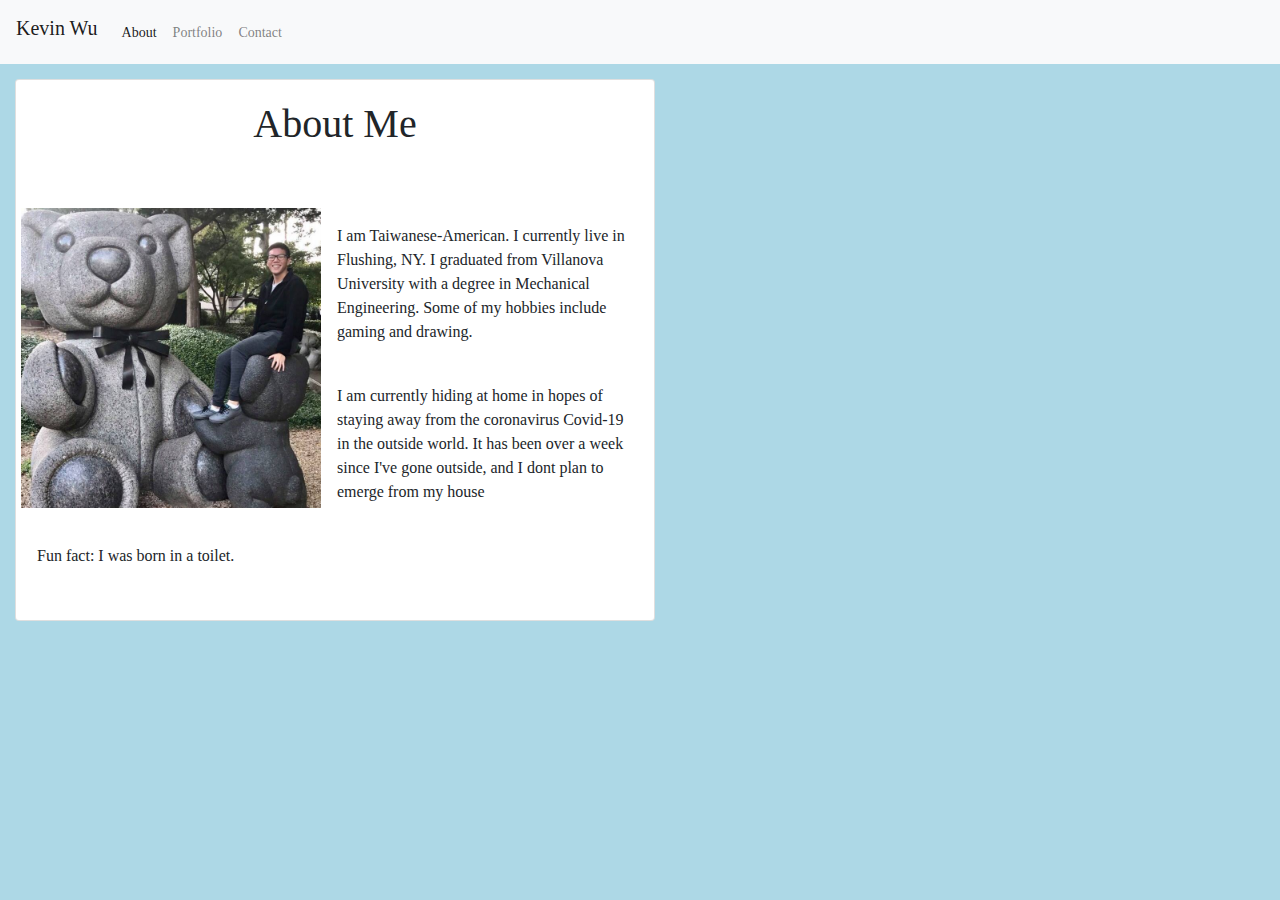
<file: index.html>
<!DOCTYPE html>
<html lang="en">
  <head>
    <meta charset="UTF-8" />
    <meta
      name="viewport"
      content="width=device-width, initial-scale=1.0, shrink-to-fit=no"
    />
    <title>Home/About</title>

    <link
      rel="stylesheet"
      href="https://stackpath.bootstrapcdn.com/bootstrap/4.4.1/css/bootstrap.min.css"
      integrity="sha384-Vkoo8x4CGsO3+Hhxv8T/Q5PaXtkKtu6ug5TOeNV6gBiFeWPGFN9MuhOf23Q9Ifjh"
      crossorigin="anonymous"
    />
    <link rel="stylesheet" href="./assets/styles/style.css" />
  </head>

  <body>
    <header>
      <nav class="navbar navbar-expand navbar-light bg-light">
        <span class="navbar-brand h1">Kevin Wu</span>
        <ul class="navbar-nav">
          <li class="nav-item active">
            <a class="nav-link" href="index.html"
              >About <span class="sr-only">(current)</span></a
            >
          </li>
          <li class="nav-item">
            <a class="nav-link" href="portfolio.html">Portfolio</a>
          </li>
          <li class="nav-item">
            <a class="nav-link" href="contact.html">Contact</a>
          </li>
        </ul>
      </nav>
    </header>
    <main>
      <div class="row">
        <div class="col-md-12">
          <div class="card" style="width: 40rem;">
            <div class="card-body">
              <div class="row">
                <div class="col-md-12">
                  <h1 class="card-title">About Me</h1>
                </div>
              </div>

              <div class="row">
                <div class="row single-post mt-5 no-gutters">
                  <div class="col-md-12">
                    <div class="image-wrapper float-left pr-3">
                      <img src="./assets/images/me.jpg" alt="Kevin Wu" />
                    </div>
                    <div class="single-post-content-wrapper p-3">
                      <p>
                        I am Taiwanese-American. I currently live in Flushing,
                        NY. I graduated from Villanova University with a degree
                        in Mechanical Engineering. Some of my hobbies include
                        gaming and drawing.
                      </p>
                      <br />
                      <p>
                        I am currently hiding at home in hopes of staying away
                        from the coronavirus Covid-19 in the outside world. It
                        has been over a week since I've gone outside, and I dont
                        plan to emerge from my house
                      </p>
                      <br />
                      <p>
                        Fun fact: I was born in a toilet.
                      </p>
                    </div>
                  </div>
                </div>
              </div>
            </div>
          </div>
        </div>
      </div>
    </main>
  </body>
</html>
</file>
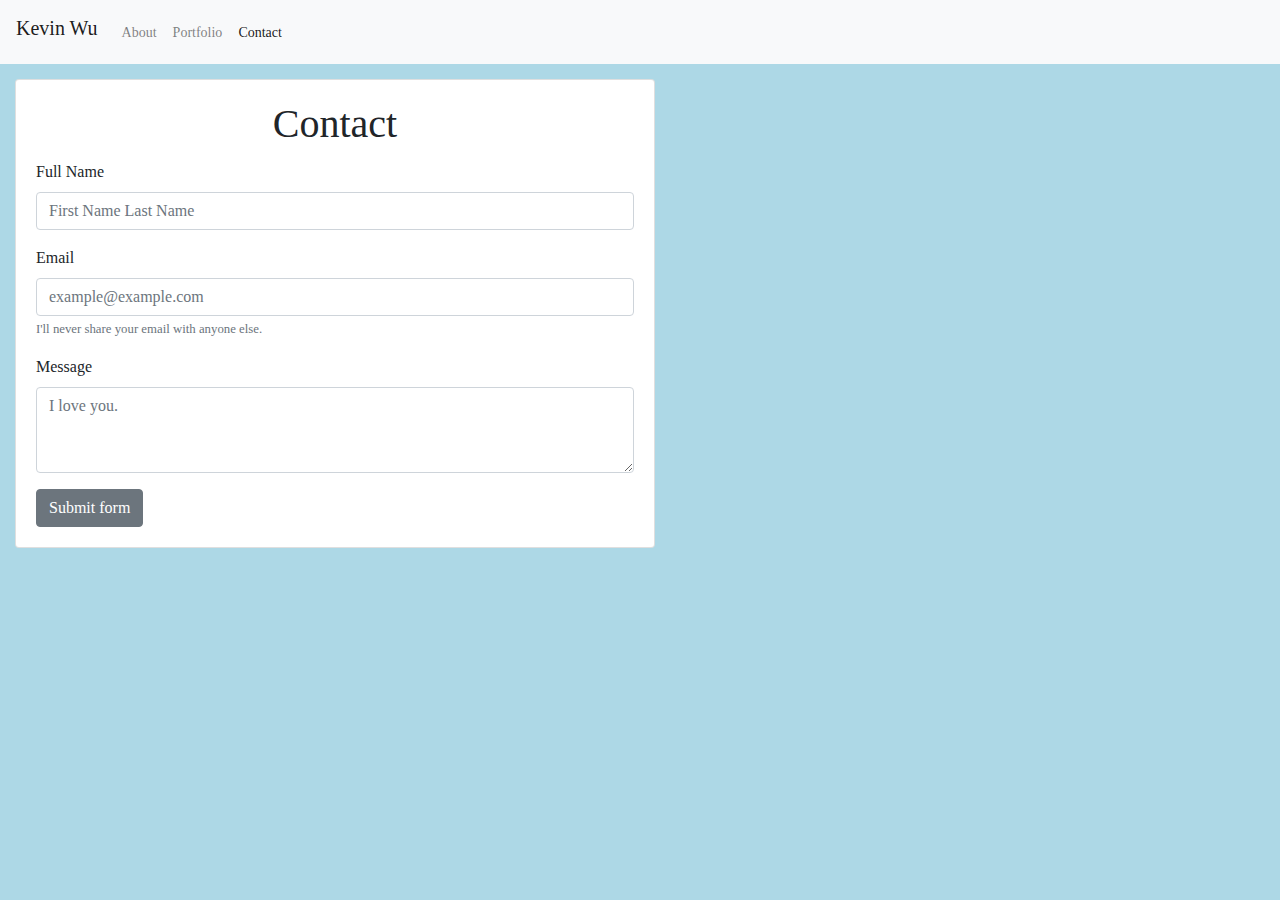
<file: contact.html>
<!DOCTYPE html>
<html lang="en">
	<head>
		<meta charset="UTF-8" />
		<meta
			name="viewport"
			content="width=device-width, initial-scale=1.0, shrink-to-fit=no"
		/>

		<title>Contact</title>

		<link
			rel="stylesheet"
			href="https://stackpath.bootstrapcdn.com/bootstrap/4.4.1/css/bootstrap.min.css"
			integrity="sha384-Vkoo8x4CGsO3+Hhxv8T/Q5PaXtkKtu6ug5TOeNV6gBiFeWPGFN9MuhOf23Q9Ifjh"
			crossorigin="anonymous"
		/>
		<link rel="stylesheet" href="./assets/styles/style.css" />
	</head>
	<body>
		<header>
			<nav class="navbar navbar-expand navbar-light bg-light">
				<span class="navbar-brand h1">Kevin Wu</span>

				<ul class="navbar-nav">
					<li class="nav-item">
						<a class="nav-link" href="index.html">About </a>
					</li>
					<li class="nav-item">
						<a class="nav-link" href="portfolio.html">Portfolio</a>
					</li>
					<li class="nav-item active">
						<a class="nav-link" href="contact.html"
							>Contact<span class="sr-only">(current)</span></a
						>
					</li>
				</ul>
			</nav>
		</header>
		<main>
			<div class="row">
				<div class="col-md-12">
					<div class="card" style="width: 40rem;">
						<div class="card-body">
							<h1 class="card-title">Contact</h1>
							<form>
								<div class="form-group">
									<label for="inputName">Full Name</label>
									<input
										type="text"
										class="form-control"
										id="inputName"
										placeholder="First Name Last Name"
									/>
								</div>
								<div class="form-group">
									<label for="inputEmail">Email</label>
									<input
										type="email"
										class="form-control"
										id="inputEmail"
										placeholder="example@example.com"
										aria-describedby="emailHelp"
									/>
									<small id="emailHelp" class="form-text text-muted"
										>I'll never share your email with anyone else.</small
									>
								</div>
								<div class="form-group">
									<label for="exampleFormControlTextarea1">Message</label>
									<textarea
										class="form-control"
										id="exampleFormControlTextarea1"
										placeholder="I love you."
										rows="3"
									></textarea>
								</div>
								<button class="btn btn-secondary" type="submit">
									Submit form
								</button>
							</form>
						</div>
					</div>
				</div>
			</div>
		</main>
	</body>
</html>
</file>
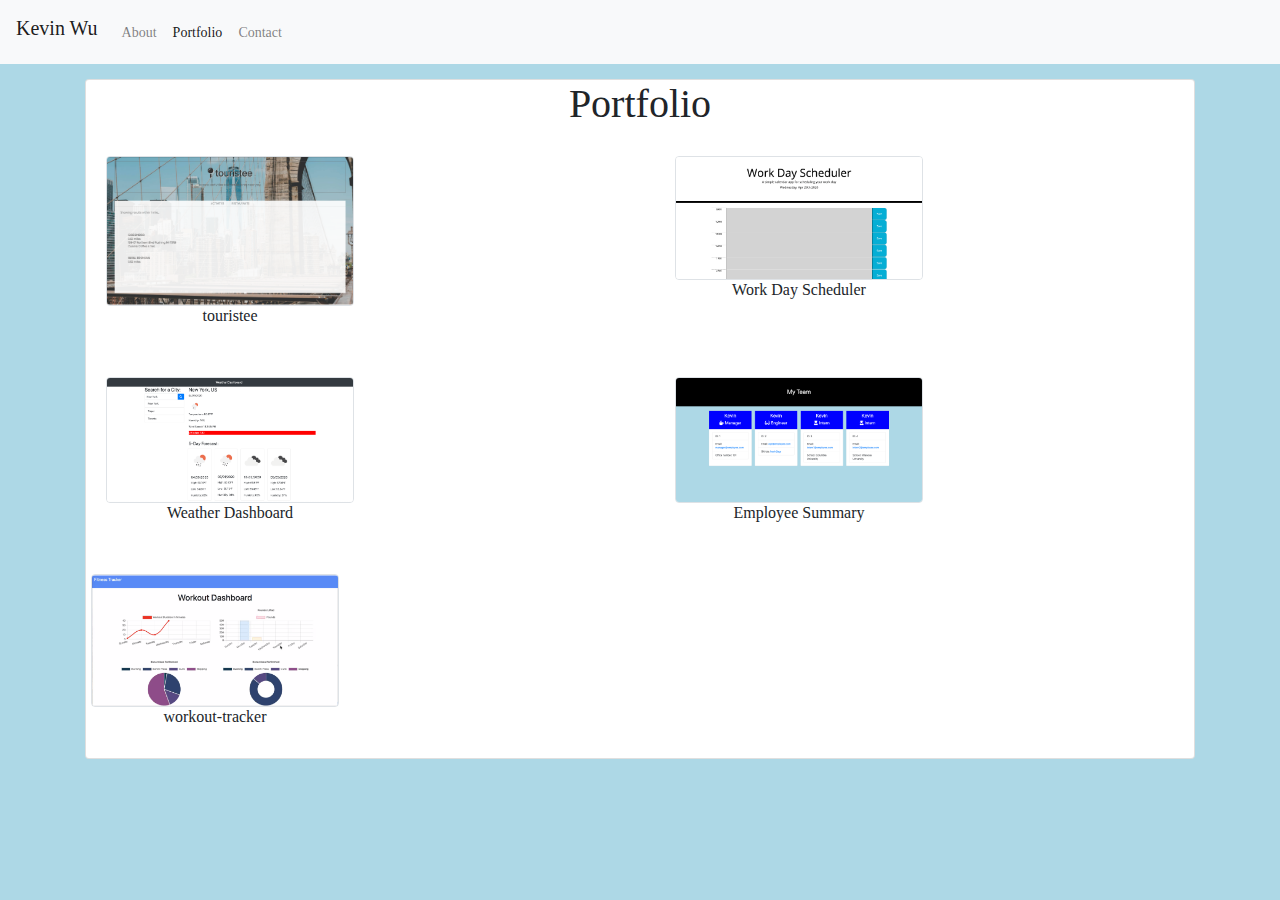
<file: portfolio.html>
<!DOCTYPE html>
<html lang="en">
  <head>
    <meta charset="UTF-8" />
    <meta
      name="viewport"
      content="width=device-width, initial-scale=1.0, shrink-to-fit=no"
    />

    <title>Portfolio</title>

    <link
      rel="stylesheet"
      href="https://stackpath.bootstrapcdn.com/bootstrap/4.4.1/css/bootstrap.min.css"
      integrity="sha384-Vkoo8x4CGsO3+Hhxv8T/Q5PaXtkKtu6ug5TOeNV6gBiFeWPGFN9MuhOf23Q9Ifjh"
      crossorigin="anonymous"
    />
    <link rel="stylesheet" href="./assets/styles/style.css" />
  </head>

  <body>
    <header>
      <nav class="navbar navbar-expand navbar-light bg-light">
        <span class="navbar-brand h1">Kevin Wu</span>

        <ul class="navbar-nav">
          <li class="nav-item">
            <a class="nav-link" href="index.html">About</a>
          </li>
          <li class="nav-item active">
            <a class="nav-link" href="portfolio.html"
              >Portfolio <span class="sr-only">(current)</span></a
            >
          </li>
          <li class="nav-item">
            <a class="nav-link" href="contact.html">Contact</a>
          </li>
        </ul>
      </nav>
    </header>
    <main class="container">
      <div class="card">
        <div class="row">
          <div class="col-md-12">
            <h1>Portfolio</h1>
          </div>
        </div>
        <div class="row">
          <div class="col-md-6">
            <div class="white">
              <div class="card-body text-center">
                <a href="https://github.com/kevkevwuhoo/touristee">
                  <img
                    class="card-img rounded border"
                    src="./assets/images/touristee.png"
                    alt="touristee"
                  />
                </a>
                <div class="card-title">
                  <h6>touristee</h6>
                </div>
              </div>
            </div>
          </div>
          <div class="col-md-6">
            <div class="white">
              <div class="card-body text-center">
                <a href="https://github.com/kevkevwuhoo/work-day-scheduler">
                  <img
                    class="card-img rounded border"
                    src="./assets/images/work-day-scheduler.png"
                    alt="work-day-scheduler"
                  />
                </a>
                <div class="card-title">
                  <h6>Work Day Scheduler</h6>
                </div>
              </div>
            </div>
          </div>
        </div>
        <div class="row">
          <div class="col-md-6">
            <div class="white">
              <div class="card-body text-center">
                <a href="https://github.com/kevkevwuhoo/weather-dashboard">
                  <img
                    class="card-img rounded border"
                    src="./assets/images/weather-dashboard.png"
                    alt="weather-dashboard"
                  />
                </a>
                <div class="card-title">
                  <h6>Weather Dashboard</h6>
                </div>
              </div>
            </div>
          </div>
          <div class="col-md-6">
            <div class="white">
              <div class="card-body text-center">
                <a href="https://github.com/kevkevwuhoo/employee-summary">
                  <img
                    class="card-img rounded border"
                    src="./assets/images/employee-summary.png"
                    alt="employee-summary"
                  />
                </a>
                <div class="card-title">
                  <h6>Employee Summary</h6>
                </div>
              </div>
            </div>
          </div>
          <div class="row">
            <div class="col">
              <div class="white">
                <div class="card-body text-center">
                  <a href="https://github.com/kevkevwuhoo/workout-tracker">
                    <img
                      class="card-img rounded border"
                      src="./assets/images/workout-tracker.png"
                      alt="workout-tracker"
                    />
                  </a>
                  <div class="card-title">
                    <h6>workout-tracker</h6>
                  </div>
                </div>
              </div>
            </div>
          </div>
        </div>
      </div>
    </main>
  </body>
</html>
</file>
<file: assets/styles/style.css>
body {
	font-family: Cambria, Georgia, Times, "Times New Roman", serif;
	background-color: lightblue;
	min-height: 100vh;
}
main {
	margin-top: 15px;
	margin-left: 15px;
	margin-right: 15px;
}

/* navbar  */
.navbar {
	width: 100%;
}

.nav-item {
	font-size: 14px;
}

h1 {
	text-align: center;
}

/* home/about */
img {
	width: 300px;
	height: auto;
}

p {
	font-size: 16px;
}

/* portfolio */
.white {
	max-width: 18rem;
}

/* smaller screens media query */
@media screen and (max-width: 650px) {
	main {
		margin: 0;
	}

	img {
		width: 100%;
		height: auto;
	}

	.card {
		width: 100%;
	}

	h6 {
		font-size: 20px;
		text-align: left;
	}
}
</file>
